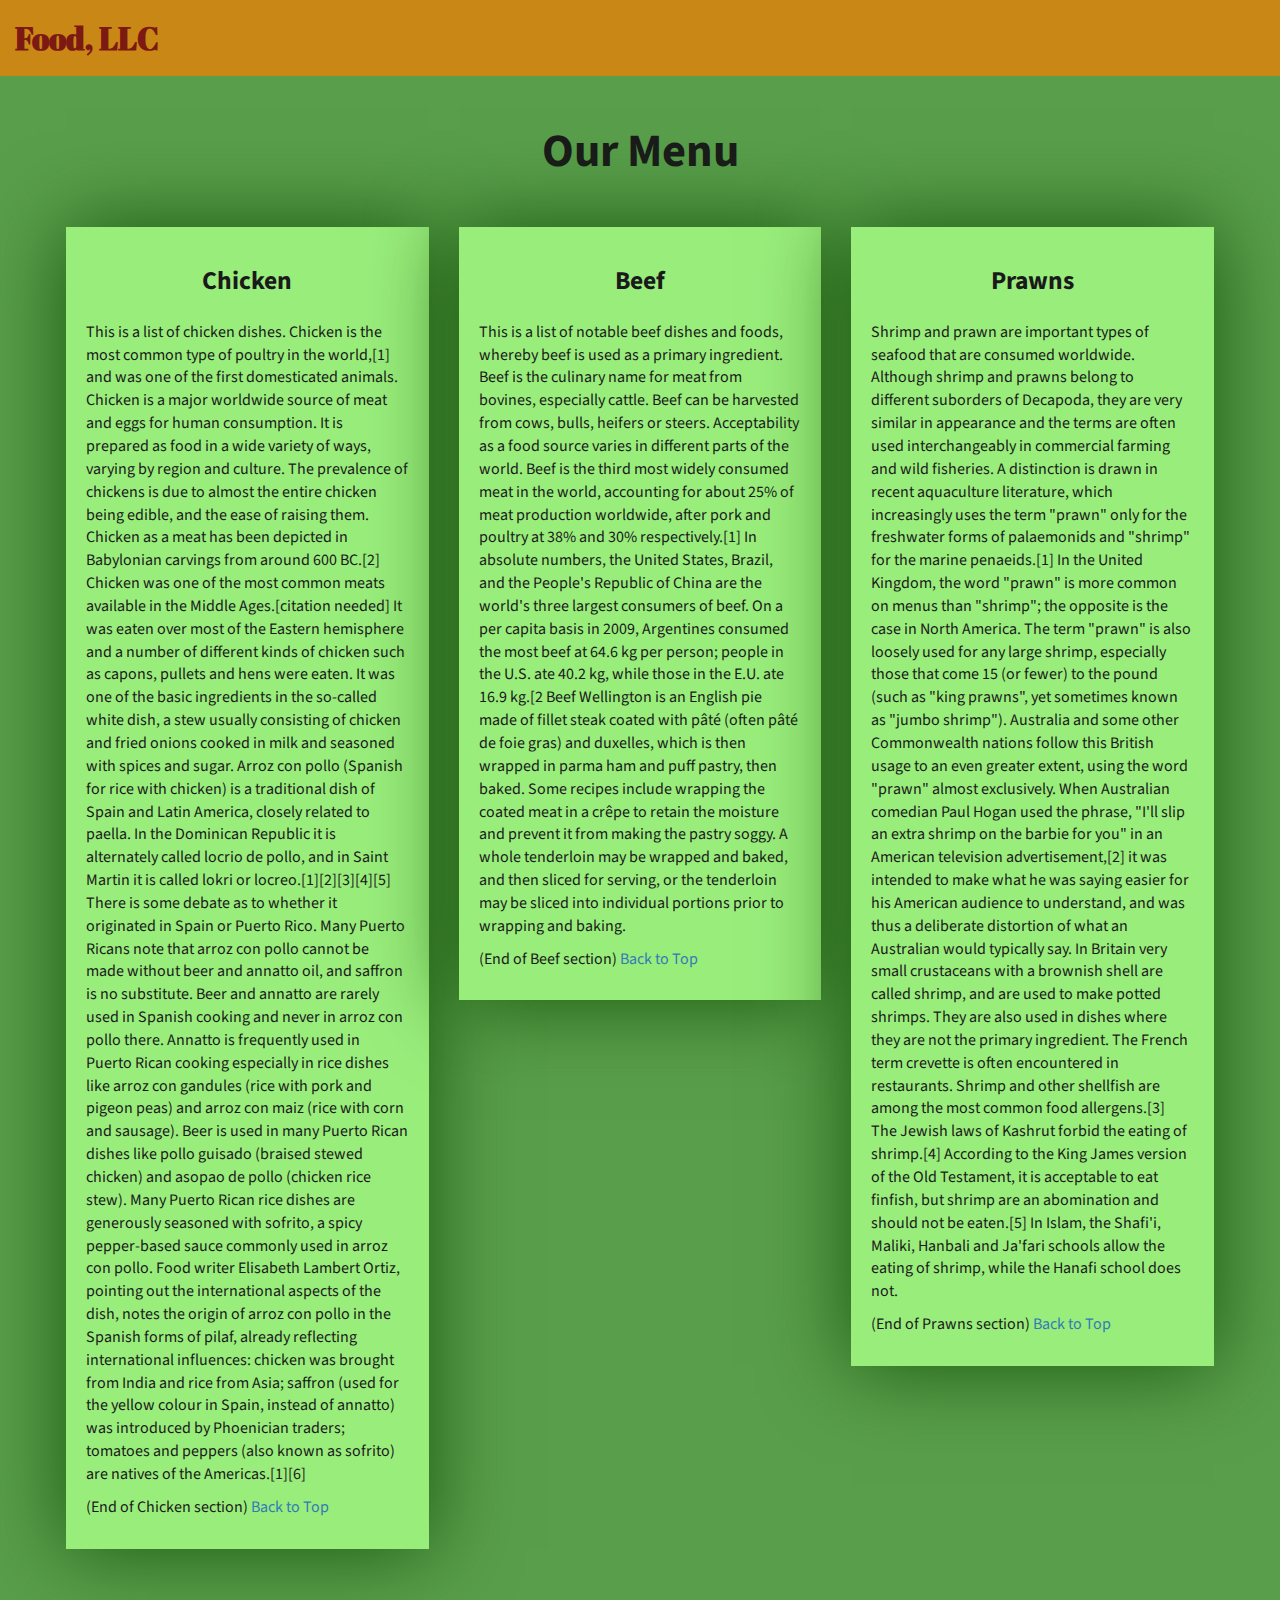
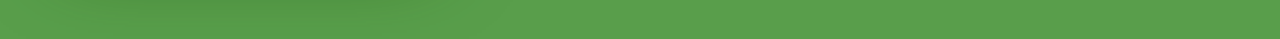
<file: site1/index.html>
<!DOCTYPE html>
<html lang="zxx">

<head>
    <meta charset="utf-8">
    <meta http-equiv="X-UA-Compatible" content="IE=edge">
    <meta name="viewport" content="width=device-width, initial-scale=1">
    <title>Assignment Solution for Module 3</title>
    <link rel="stylesheet" href="css/bootstrap.min.css">
    <link rel="stylesheet" href="css/styles.css">
    <link href="https://fonts.googleapis.com/css?family=Source+Sans+Pro" rel="stylesheet">
    <link href="https://fonts.googleapis.com/css?family=Abril+Fatface" rel="stylesheet">

    <!-- HTML5 shim and Respond.js for IE8 support of HTML5 elements and media queries -->
    <!-- WARNING: Respond.js doesn't work if you view the page via file:// -->
    <!--[if lt IE 9]>
      <script src="https://oss.maxcdn.com/html5shiv/3.7.2/html5shiv.min.js"></script>
      <script src="https://oss.maxcdn.com/respond/1.4.2/respond.min.js"></script>
    <![endif]-->
</head>

<body>
    <header>
        <nav id="header-nav" class="navbar navbar-default">
            <div class="container-fluid">
                <div class="navbar-header">
                    <div class="navbar-brand">
                        <a href="index.html"><h1>Food, LLC</h1></a>
                    </div>

                    <button type="button" class="navbar-toggle collapsed visible-xs" data-toggle="collapse" data-target="#collapsable-nav" aria-expanded="false">
                        <span class="sr-only">Toggle navigation</span>
                        <span class="icon-bar"></span>
                        <span class="icon-bar"></span>
                        <span class="icon-bar"></span>
                    </button>
                </div>

                <div id="collapsable-nav" class="collapse navbar-collapse">
                    <ul id="nav-list" class="nav navbar-nav navbar-right visible-xs text-center">
                        <li>
                            <a href="#chicken-tile"><br class="hidden-xs"> Chicken</a>
                        </li>
                        <li>
                            <a href="#beef-tile"><br class="hidden-xs"> Beef</a>
                        </li>
                        <li>
                            <a href="#sushi-tile"><br class="hidden-xs"> Prawns</a>
                        </li>
                    </ul>
                </div>
            </div>
        </nav>
    </header>

    <div id="main-content" class="container">
        <h2 id="top-heading" class="text-center">Our Menu</h2>
        <div id="home-tiles" class="row">
            <div class="col-md-4 col-sm-6 col-xs-12">
                <div id="chicken-tile">
                    <section>
                        <h3 class="text-center">Chicken</h3>
                        <p>
                            This is a list of chicken dishes. Chicken is the most common type of poultry in the world,[1] and was one of the first domesticated animals. Chicken is a major worldwide source of meat and eggs for human consumption. It is prepared as food in a wide variety of ways, varying by region and culture. The prevalence of chickens is due to almost the entire chicken being edible, and the ease of raising them.

                            Chicken as a meat has been depicted in Babylonian carvings from around 600 BC.[2] Chicken was one of the most common meats available in the Middle Ages.[citation needed] It was eaten over most of the Eastern hemisphere and a number of different kinds of chicken such as capons, pullets and hens were eaten. It was one of the basic ingredients in the so-called white dish, a stew usually consisting of chicken and fried onions cooked in milk and seasoned with spices and sugar.

                            Arroz con pollo (Spanish for rice with chicken) is a traditional dish of Spain and Latin America, closely related to paella. In the Dominican Republic it is alternately called locrio de pollo, and in Saint Martin it is called lokri or locreo.[1][2][3][4][5]

                            There is some debate as to whether it originated in Spain or Puerto Rico. Many Puerto Ricans note that arroz con pollo cannot be made without beer and annatto oil, and saffron is no substitute. Beer and annatto are rarely used in Spanish cooking and never in arroz con pollo there. Annatto is frequently used in Puerto Rican cooking especially in rice dishes like arroz con gandules (rice with pork and pigeon peas) and arroz con maiz (rice with corn and sausage). Beer is used in many Puerto Rican dishes like pollo guisado (braised stewed chicken) and asopao de pollo (chicken rice stew). Many Puerto Rican rice dishes are generously seasoned with sofrito, a spicy pepper-based sauce commonly used in arroz con pollo.

                            Food writer Elisabeth Lambert Ortiz, pointing out the international aspects of the dish, notes the origin of arroz con pollo in the Spanish forms of pilaf, already reflecting international influences: chicken was brought from India and rice from Asia; saffron (used for the yellow colour in Spain, instead of annatto) was introduced by Phoenician traders; tomatoes and peppers (also known as sofrito) are natives of the Americas.[1][6]
                        </p>
                        <p>
                            (End of Chicken section) <a href="#top-heading">Back to Top</a>
                        </p>
                    </section>
                </div>
            </div>
            <div class="col-md-4 col-sm-6 col-xs-12">
                <div id="beef-tile">
                    <section>
                        <h3 class="text-center">Beef</h3>
                        <p>
                            This is a list of notable beef dishes and foods, whereby beef is used as a primary ingredient. Beef is the culinary name for meat from bovines, especially cattle. Beef can be harvested from cows, bulls, heifers or steers. Acceptability as a food source varies in different parts of the world.

                            Beef is the third most widely consumed meat in the world, accounting for about 25% of meat production worldwide, after pork and poultry at 38% and 30% respectively.[1] In absolute numbers, the United States, Brazil, and the People's Republic of China are the world's three largest consumers of beef. On a per capita basis in 2009, Argentines consumed the most beef at 64.6 kg per person; people in the U.S. ate 40.2 kg, while those in the E.U. ate 16.9 kg.[2
                            Beef Wellington is an English pie made of fillet steak coated with pâté (often pâté de foie gras) and duxelles, which is then wrapped in parma ham and puff pastry, then baked. Some recipes include wrapping the coated meat in a crêpe to retain the moisture and prevent it from making the pastry soggy.

                            A whole tenderloin may be wrapped and baked, and then sliced for serving, or the tenderloin may be sliced into individual portions prior to wrapping and baking.
                        </p>
                        <p>
                            (End of Beef section) <a href="#top-heading">Back to Top</a>
                        </p>
                    </section>
                </div>
            </div>
            <!-- <div class="clearfix visible-md-block"></div> -->
            <div class="col-md-4 col-sm-12 col-xs-12">
                <div id="sushi-tile">
                    <section>
                        <h3 class="text-center">Prawns</h3>
                        <p>
                           Shrimp and prawn are important types of seafood that are consumed worldwide. Although shrimp and prawns belong to different suborders of Decapoda, they are very similar in appearance and the terms are often used interchangeably in commercial farming and wild fisheries. A distinction is drawn in recent aquaculture literature, which increasingly uses the term "prawn" only for the freshwater forms of palaemonids and "shrimp" for the marine penaeids.[1]

                           In the United Kingdom, the word "prawn" is more common on menus than "shrimp"; the opposite is the case in North America. The term "prawn" is also loosely used for any large shrimp, especially those that come 15 (or fewer) to the pound (such as "king prawns", yet sometimes known as "jumbo shrimp"). Australia and some other Commonwealth nations follow this British usage to an even greater extent, using the word "prawn" almost exclusively. When Australian comedian Paul Hogan used the phrase, "I'll slip an extra shrimp on the barbie for you" in an American television advertisement,[2] it was intended to make what he was saying easier for his American audience to understand, and was thus a deliberate distortion of what an Australian would typically say. In Britain very small crustaceans with a brownish shell are called shrimp, and are used to make potted shrimps. They are also used in dishes where they are not the primary ingredient. The French term crevette is often encountered in restaurants.

                           Shrimp and other shellfish are among the most common food allergens.[3] The Jewish laws of Kashrut forbid the eating of shrimp.[4] According to the King James version of the Old Testament, it is acceptable to eat finfish, but shrimp are an abomination and should not be eaten.[5] In Islam, the Shafi'i, Maliki, Hanbali and Ja'fari schools allow the eating of shrimp, while the Hanafi school does not.
                        </p>
                        <p>
                            (End of Prawns section) <a href="#top-heading">Back to Top</a>
                        </p>
                    </section>
                </div>
            </div>
            <!-- <div class="clearfix visible-lg-block"></div> -->
        </div>
    </div>
    <div class="clearfix visible-lg-block"></div>


    <!-- jQuery (Bootstrap JS plugins depend on it) -->
    <script src="js/jquery-3.1.1.min.js"></script>
    <script src="js/bootstrap.min.js"></script>
    <!-- <script src="js/script.js"></script> -->

</body>

</html>
</file>
<file: site1/css/styles.css>
body {
    font-size: 16px;
    font-family: 'Source Sans Pro', sans-serif;
    color: #1a1a1a;
    background-color: #599e4b;
}


/** HEADER **/

#header-nav {
    background-color: #c98715;
    border-radius: 0;
    border: 0;
}

#header-nav button {
    margin-top: 22px;
}

.navbar-default .navbar-toggle:focus, .navbar-default .navbar-toggle:hover {
    background-color: #fce29e;
}

.navbar-collapse {
    border-top: 0;
}

.navbar-brand, .navbar-nav li a {
    line-height: 76px;
    height: 76px;
    padding-top: 0;
}

.navbar-brand h1 {
    color: #7d1913;
    font-family: 'Abril Fatface', cursive;
    font-weight: bolder;
    font-size: 1.8em;
}

.navbar-brand a:hover {
    text-decoration: none;
    text-shadow: 1px 1px 1px #fe9797;
}

#nav-list {
    background-color: #e4af34;
}

#nav-list a {
    /*text-align: center;*/
    font-weight: bolder;
    color: #282828;
    font-size: 1.2em;
}

#nav-list a:hover {
    color: #202020;
    background-color: #fce29e;
}

.navbar-header button.navbar-toggle, .navbar-header .icon-bar {
    border: 1px solid #7d1913;
}


/** END HEADER */


/** HOME PAGE **/

#main-content {
    width: 92%;
    margin-bottom: 30px;
}

#main-content h2 {
    font-size: 2.9em;
    font-weight: bold;
    margin-top: 30px;
    margin-bottom: 50px;
}

#main-content h3 {
    font-size: 1.6em;
    font-weight: bold;
    margin-bottom: 1em;
}

#chicken-tile, #beef-tile, #sushi-tile {
    width: 100%;
    padding: 20px;
    background-color: #99ed7b;
    margin-bottom: 60px;
    box-shadow: 0 0 80px #18580b;
}


/** END HOME PAGE **/
</file>
